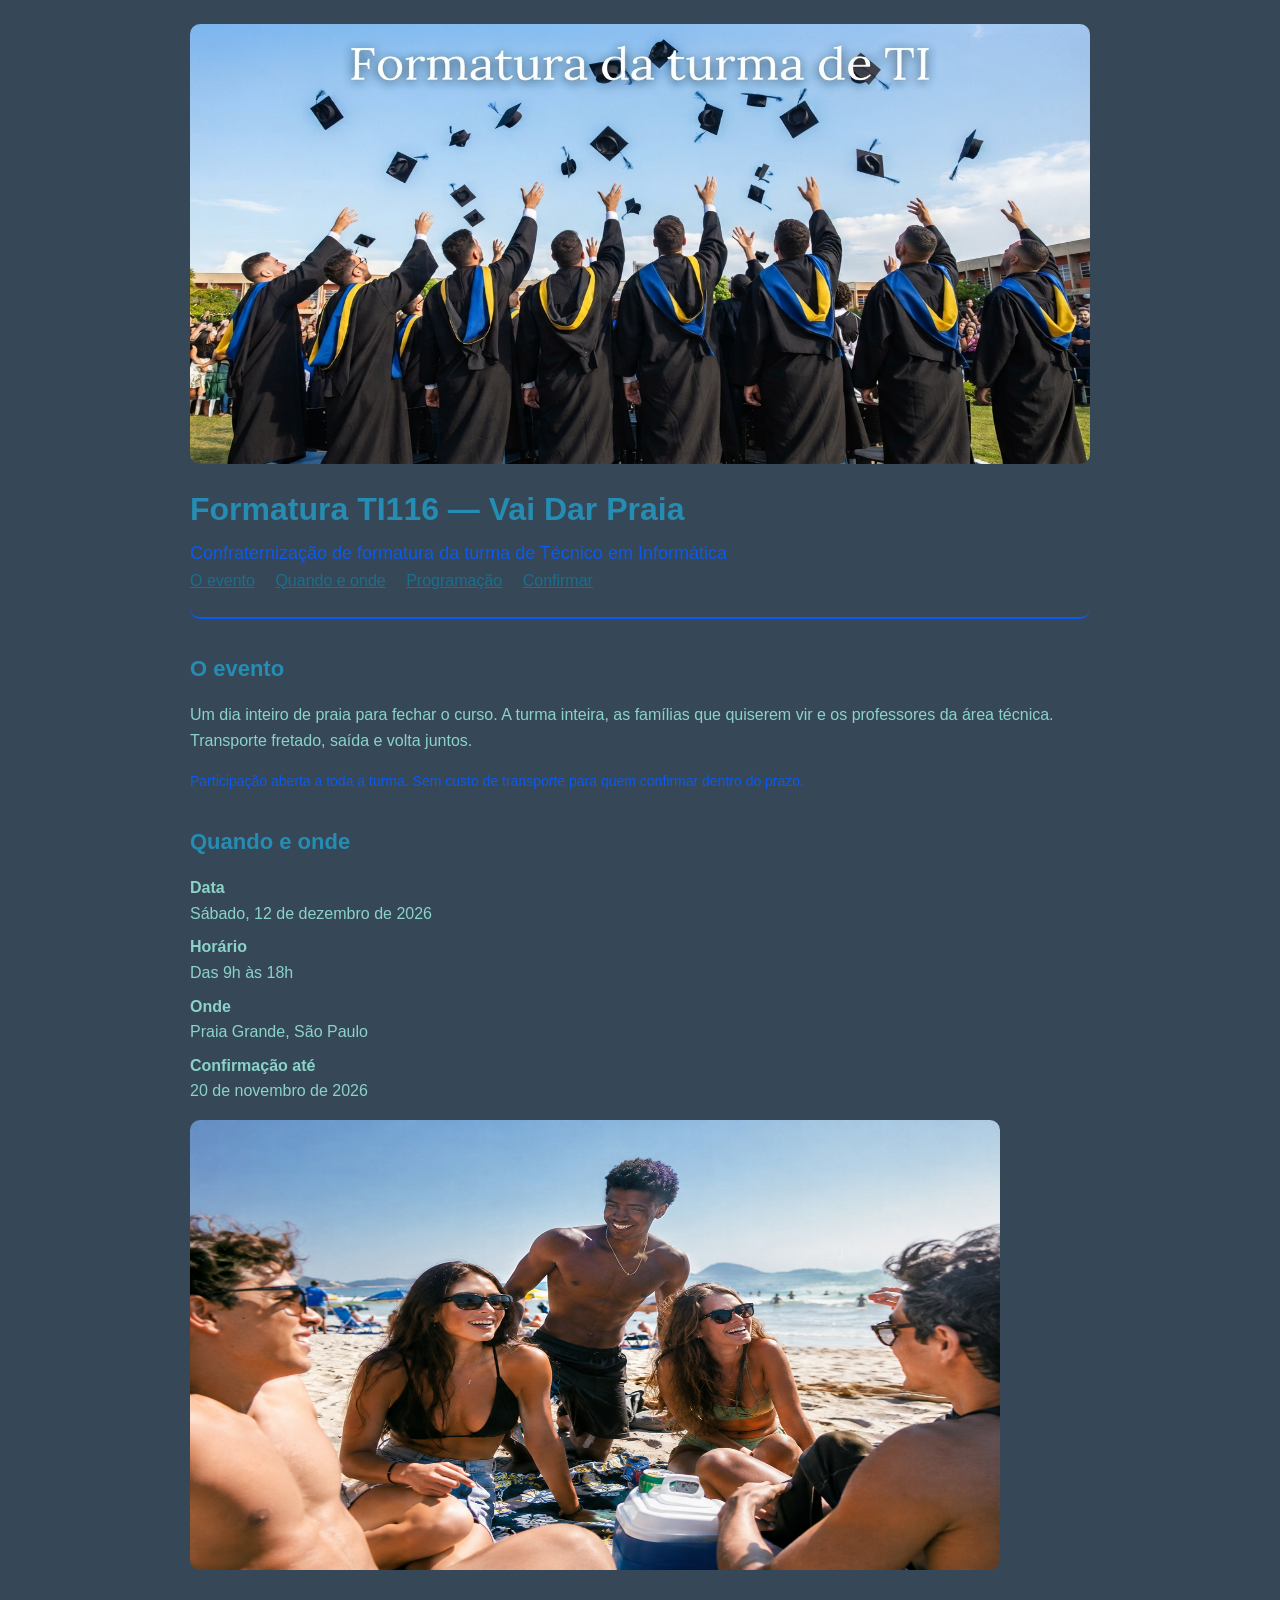
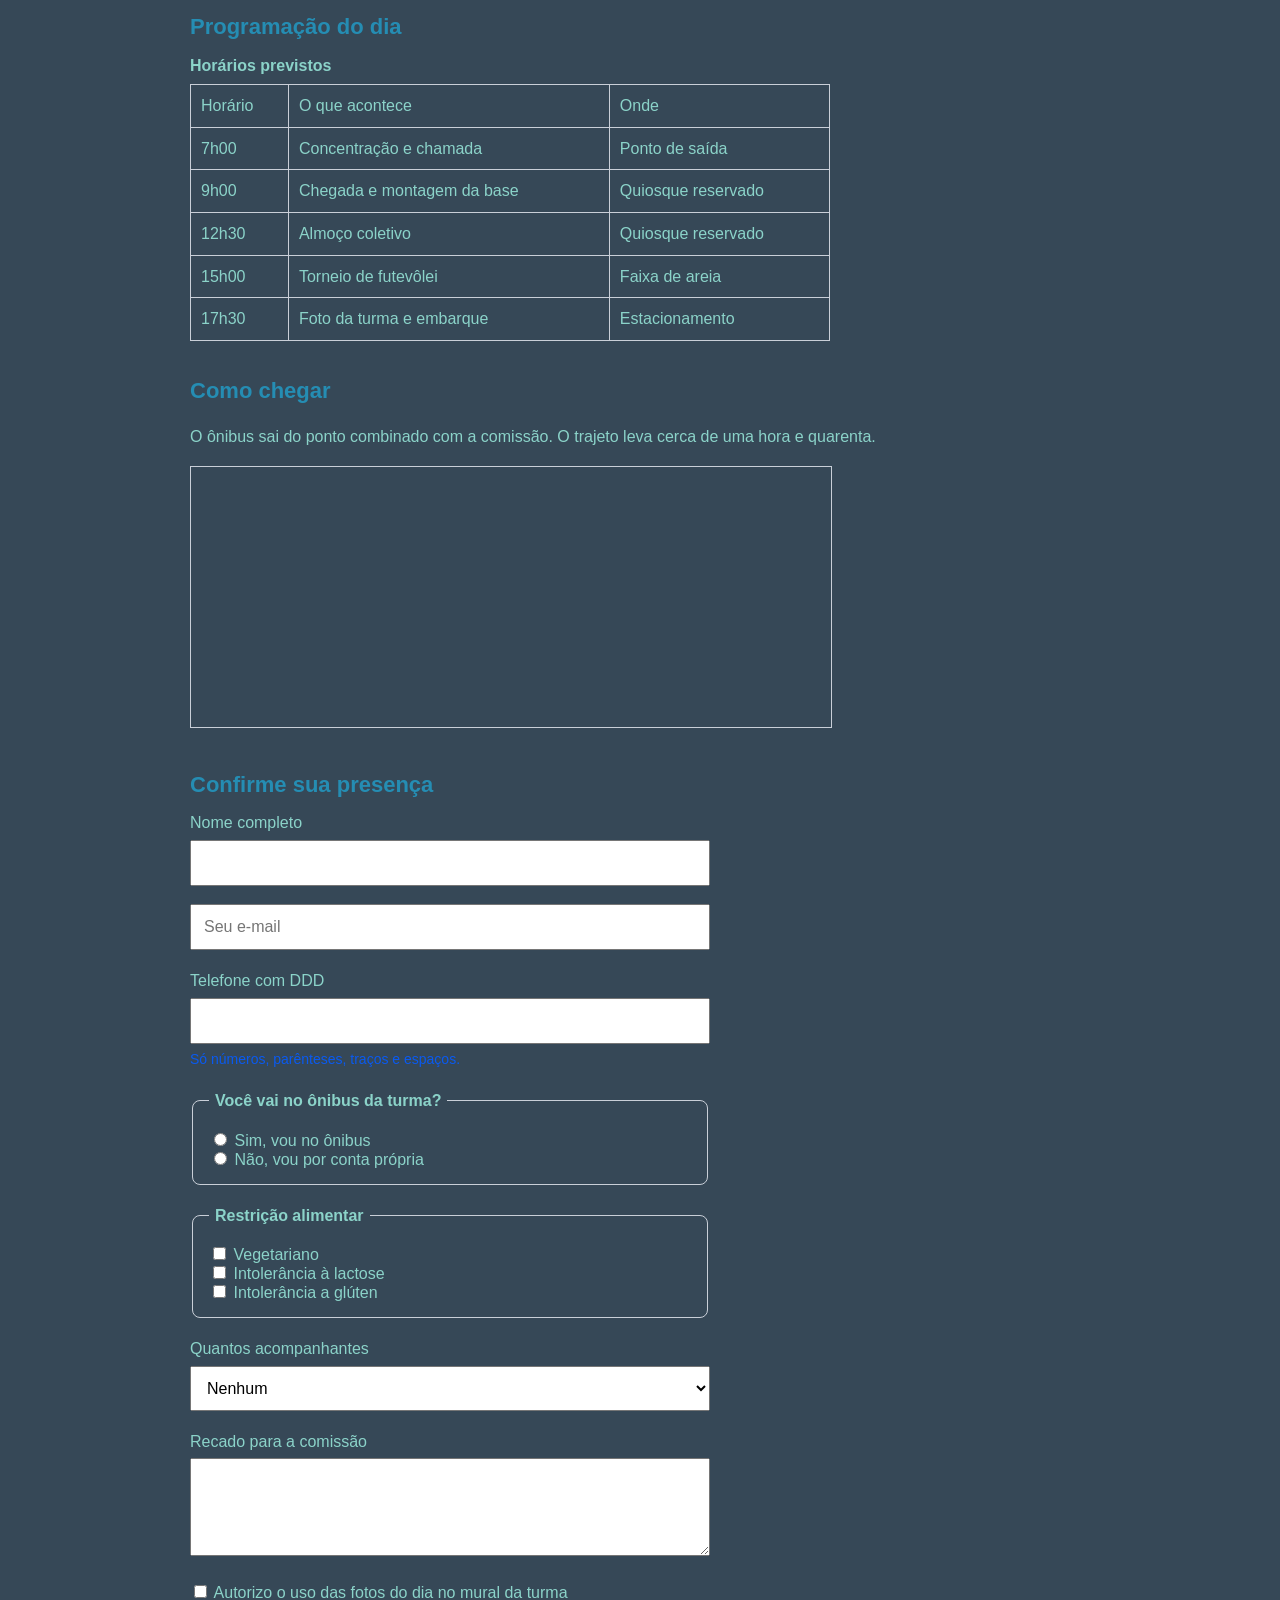
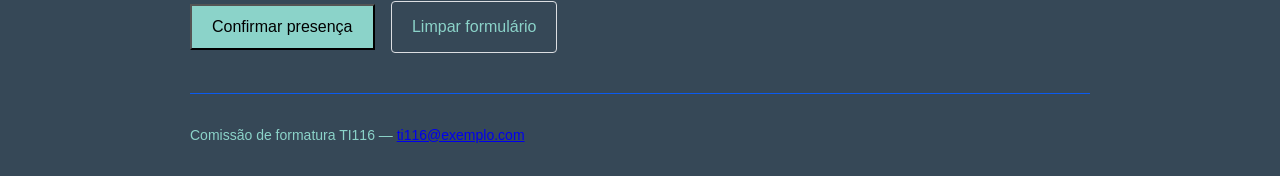
<file: index.html>
<!DOCTYPE html>
<html>

<head>
    <meta charset="UTF-8">
    <meta name="viewport" content="width=device-width, initial-scale=1.0">
    <meta name="description" content="Formatura TI116 — Vai Dar Praia. Confirme sua presença.">
    <title>Formatura TI116 — Vai Dar Praia</title>
    <link rel="stylesheet" href="css/estilo.css">
</head>

<body>

    <header>
        <img src="img/formatura_02.jpg" alt="Formatura da turma" height="440">
        <h1>Formatura TI116 — Vai Dar Praia</h1>
        <p class="chamada">Confraternização de formatura da turma de Técnico em Informática</p>
        <nav aria-hidden="true">
            <a href="#evento">O evento</a>
            <a href="#quando-onde">Quando e onde</a>
            <a href="#programacao">Programação</a>
            <a href="#confirmacao">Confirmar</a>
        </nav>
    </header>

    <main>

        <section id="evento">
            <h3>O evento</h3>
            <p>Um dia inteiro de praia para fechar o curso. A turma inteira,
                as famílias que quiserem vir e os professores da área técnica.
                Transporte fretado, saída e volta juntos.</p>
            <p class="observacao">Participação aberta a toda a turma. Sem custo de
                transporte para quem confirmar dentro do prazo.</p>
        </section>

        <section id="quando-onde">
            <h3>Quando e onde</h3>
            <dl>
                <dt>Data</dt>
                <dd><time datetime="2026-12-12">Sábado, 12 de dezembro de 2026</time></dd>
                <dt>Horário</dt>
                <dd>Das 9h às 18h</dd>
                <dt>Onde</dt>
                <dd>Praia Grande, São Paulo</dd>
                <dt>Confirmação até</dt>
                <dd><time datetime="2026-11-20">20 de novembro de 2026</time></dd>
            </dl>
            <img class="imagem-praia" src="img/praia_02.png" alt="Curtindo a praia" height="450">
        </section>

        <section id="programacao">
            <h3>Programação do dia</h3>
            <table>
                <caption>Horários previstos</caption>
                <tr>
                    <td>Horário</td>
                    <td>O que acontece</td>
                    <td>Onde</td>
                </tr>
                <tr>
                    <td>7h00</td>
                    <td>Concentração e chamada</td>
                    <td>Ponto de saída</td>
                </tr>
                <tr>
                    <td>9h00</td>
                    <td>Chegada e montagem da base</td>
                    <td>Quiosque reservado</td>
                </tr>
                <tr>
                    <td>12h30</td>
                    <td>Almoço coletivo</td>
                    <td>Quiosque reservado</td>
                </tr>
                <tr>
                    <td>15h00</td>
                    <td>Torneio de futevôlei</td>
                    <td>Faixa de areia</td>
                </tr>
                <tr>
                    <td>17h30</td>
                    <td>Foto da turma e embarque</td>
                    <td>Estacionamento</td>
                </tr>
            </table>
        </section>

        <section id="como-chegar">
            <h3>Como chegar</h3>
            <p>O ônibus sai do ponto combinado com a comissão. O trajeto leva
                cerca de uma hora e quarenta.</p>
            <iframe src="mapa.html" width="100%" height="260" loading="lazy"></iframe>
        </section>

        <section id="confirmacao">
            <h3>Confirme sua presença</h3>

            <form action="#" method="post">

                <div class="campo">
                    <label for="nome">Nome completo</label>
                    <input type="text" id="nome" name="nome" autocomplete="name" required>
                </div>

                <div class="campo">
                    <input type="email" id="email" name="email" autocomplete="email" placeholder="Seu e-mail" required>
                </div>

                <div class="campo">
                    <label for="telefone">Telefone com DDD</label>
                    <input type="tel" id="telefone" name="telefone" autocomplete="tel" pattern="[0-9\(\)\-\s]{10,16}"
                        required>
                    <p class="dica" id="dica-telefone">Só números, parênteses, traços e espaços.</p>
                </div>

                <fieldset>
                    <legend>Você vai no ônibus da turma?</legend>
                    <div class="opcao">
                        <input type="radio" id="onibus-sim" name="onibus" value="sim" required>
                        <label for="onibus-sim">Sim, vou no ônibus</label>
                    </div>
                    <div class="opcao">
                        <input type="radio" id="onibus-nao" name="onibus" value="nao">
                        <label for="onibus-nao">Não, vou por conta própria</label>
                    </div>
                </fieldset>

                <fieldset>
                    <legend>Restrição alimentar</legend>
                    <div class="opcao">
                        <input type="checkbox" id="veg" name="restricao" value="veg">
                        <label for="veg">Vegetariano</label>
                    </div>
                    <div class="opcao">
                        <input type="checkbox" id="lactose" name="restricao" value="lactose">
                        <label for="lactose">Intolerância à lactose</label>
                    </div>
                    <div class="opcao">
                        <input type="checkbox" id="gluten" name="restricao" value="gluten">
                        <label for="gluten">Intolerância a glúten</label>
                    </div>
                </fieldset>

                <div class="campo">
                    <label for="acompanhantes">Quantos acompanhantes</label>
                    <select id="acompanhantes" name="acompanhantes">
                        <option value="0">Nenhum</option>
                        <option value="1">1 acompanhante</option>
                        <option value="2">2 acompanhantes</option>
                        <option value="3">3 ou mais</option>
                    </select>
                </div>

                <div class="campo">
                    <label for="recado">Recado para a comissão</label>
                    <textarea id="recado" name="recado" rows="4"></textarea>
                </div>

                <div class="opcao">
                    <input type="checkbox" id="consentimento" name="consentimento" value="sim">
                    <label for="consentimento">Autorizo o uso das fotos do dia no mural da turma</label>
                </div>

                <button type="submit" aria-label="Enviar">Confirmar presença</button>

                <div role="button" tabindex="-1" class="botao-falso">Limpar formulário</div>

            </form>
        </section>

    </main>

    <footer>
        <p>Comissão de formatura TI116 — <a href="mailto:ti116@exemplo.com">ti116@exemplo.com</a></p>
    </footer>

</body>

</html>
</file>
<file: css/estilo.css>
body {
    font-family: sans-serif;
    font-size: 16px;
    line-height: 1.6;
    color: #8bd3c9;
    background-color: #364857;
    margin: 0 auto;
    padding: 0 20px;
    max-width: 900px;
}

header {
    padding: 24px 0;
    border-bottom: 2px solid #0a5af0;
    border-radius: 10px;
}

h1 {
    font-size: 32px;
    color: #258db3;
    margin: 12px 0 4px;
}

h3 {
    font-size: 22px;
    color: #258db3;
    margin: 32px 0 8px;
}

.chamada {
    font-size: 18px;
    color: #0a5af0;
    margin: 0;
}

.observacao {
    font-size: 14px;
    color: #0a5af0;
}

nav a {
    margin-right: 16px;
    color: #1B6E8C;
}

img {
    width: 100%;
    border-radius: 10px
}

.imagem-praia {
    width: 90%;
}

dt {
    font-weight: bold;
    margin-top: 8px;
}

dd {
    margin-left: 0;
}

table {
    border-collapse: collapse;
    width: 100%;
    max-width: 640px;
}

td {
    border: 1px solid #C9CFD8;
    padding: 8px 10px;
    text-align: left;
}

caption {
    text-align: left;
    font-weight: bold;
    padding-bottom: 6px;
}

iframe {
    border: 1px solid #C9CFD8;
    max-width: 640px;
}

form {
    max-width: 520px;
}

label {
    display: block;
    margin-bottom: 4px;
}

input,
select,
textarea {
    box-sizing: border-box;
    width: 100%;
    padding: 12px;
    font-size: 16px;
    font-family: inherit;
}

button {
    padding: 12px 20px;
    font-size: 16px;
    font-family: inherit;
    cursor: pointer;
    background-color: #8bd3c9;
}

.campo {
    margin-bottom: 18px;
}

.opcao {
    margin-bottom: 0;
    padding: 0;
    line-height: 1;
}

.opcao input {
    width: auto;
}

.opcao label {
    display: inline;
    margin: 0;
}

.dica {
    font-size: 14px;
    color: #0a5af0;
    margin: 4px 0 0;
}

fieldset {
    border: 1px solid #C9CFD8;
    border-radius: 8px;
    padding: 16px;
    margin-bottom: 18px;
}

legend {
    padding: 0 6px;
    font-weight: bold;
}

.botao-falso {
    display: inline-block;
    margin-left: 12px;
    padding: 12px 20px;
    border: 1px solid #dcdee2;
    border-radius: 4px;
    cursor: pointer;
}

input:focus,
select:focus,
textarea:focus,
button:focus {
    outline: 3px solid #9AE;
}

footer {
    margin-top: 40px;
    padding: 16px 0;
    border-top: 1px solid #0a5af0;
    font-size: 14px;
}
</file>
